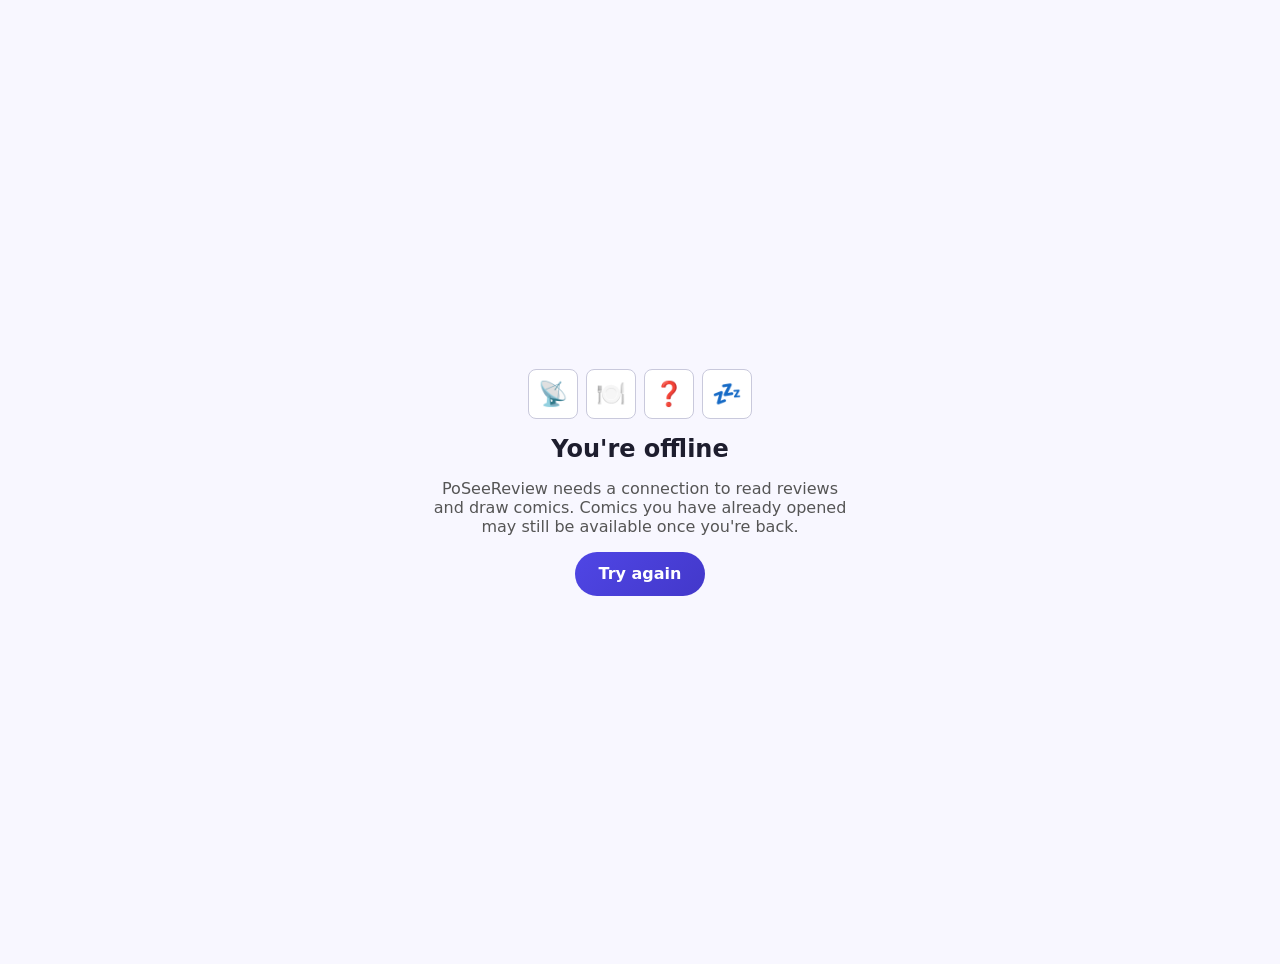
<file: src/PoSeeReview.Client/wwwroot/offline.html>
<!DOCTYPE html>
<html lang="en">
<head>
    <meta charset="utf-8" />
    <meta name="viewport" content="width=device-width, initial-scale=1.0" />
    <title>Offline — PoSeeReview</title>
    <!--
        Deliberately self-contained. This page is served when the network is gone, which is
        exactly when a <link> to app.css may not resolve — an offline page that depends on
        another fetch is an offline page that renders unstyled.
    -->
    <style>
        :root { color-scheme: light dark; }

        body {
            margin: 0;
            min-height: 100dvh;
            display: grid;
            place-content: center;
            gap: 1rem;
            padding: 2rem;
            text-align: center;
            font-family: system-ui, -apple-system, "Segoe UI", sans-serif;
            background: #F8F7FF;
            color: #1e1e2e;
        }

        @media (prefers-color-scheme: dark) {
            body { background: #12101A; color: #ECEAF5; }
            .panel { background: #1C1926; border-color: #2C2838; }
        }

        .panels { display: flex; gap: .5rem; justify-content: center; }

        .panel {
            width: 3rem;
            height: 3rem;
            display: grid;
            place-content: center;
            font-size: 1.5rem;
            background: #fff;
            border: 1px solid #C9C9DC;
            border-radius: .5rem;
        }

        h1 { font-size: 1.5rem; margin: 0; }
        p { margin: 0; max-width: 26rem; color: #555; }
        @media (prefers-color-scheme: dark) { p { color: #B4AFC6; } }

        button {
            justify-self: center;
            min-height: 2.75rem;
            padding: .75rem 1.5rem;
            border: none;
            border-radius: 999px;
            background: linear-gradient(135deg, #4f46e5 0%, #4338ca 100%);
            color: #fff;
            font: inherit;
            font-weight: 700;
            cursor: pointer;
        }
    </style>
</head>
<body>
    <div class="panels">
        <div class="panel">📡</div>
        <div class="panel">🍽️</div>
        <div class="panel">❓</div>
        <div class="panel">💤</div>
    </div>
    <h1>You're offline</h1>
    <p>
        PoSeeReview needs a connection to read reviews and draw comics.
        Comics you have already opened may still be available once you're back.
    </p>
    <button type="button" onclick="location.reload()">Try again</button>
</body>
</html>
</file>
